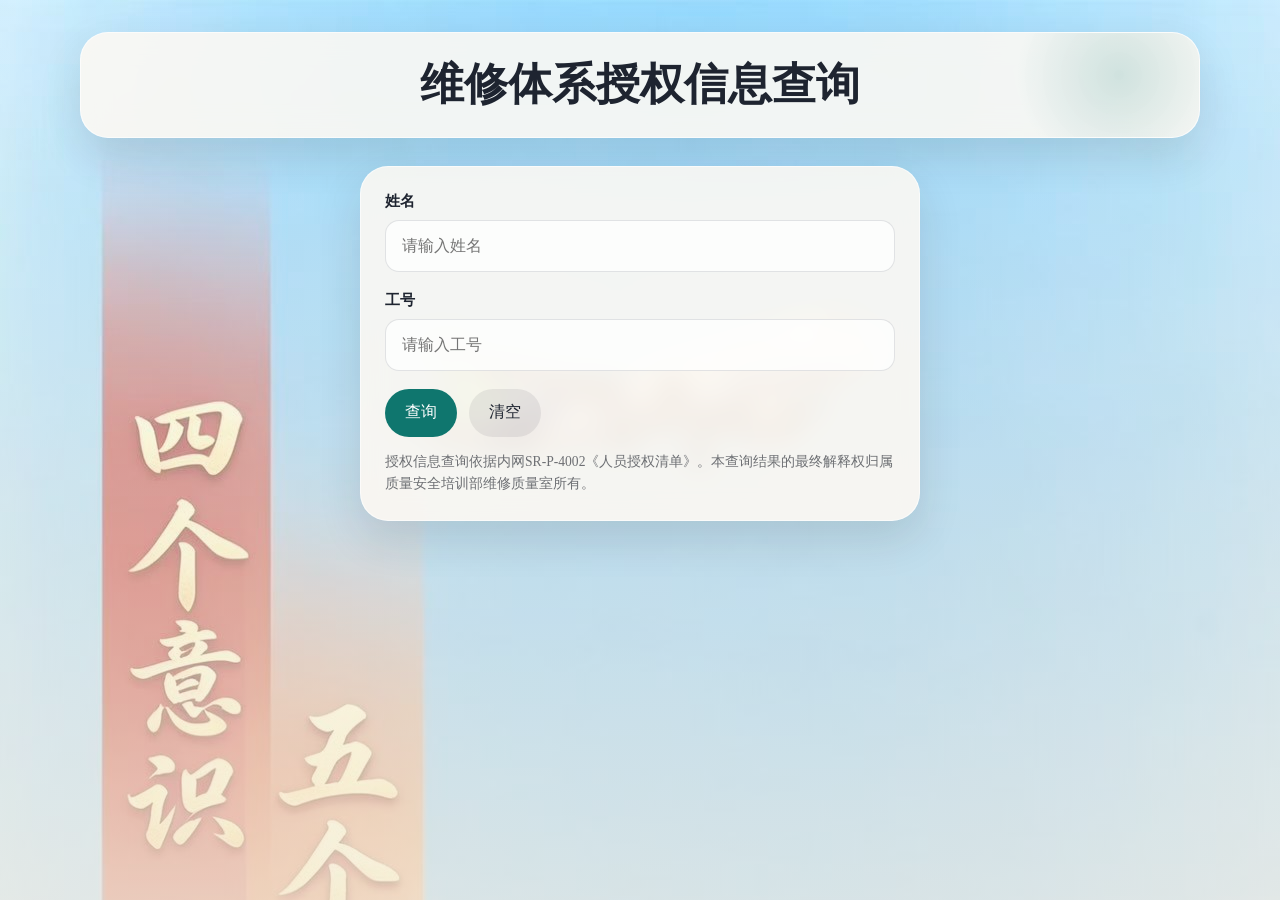
<file: index.html>
<!doctype html>
<html lang="zh-CN">
  <head>
    <meta charset="UTF-8" />
    <meta name="viewport" content="width=device-width, initial-scale=1.0" />
    <title>维修体系授权信息查询</title>
    <meta
      name="description"
      content="输入姓名和工号，查询 SR-P-4002 授权台账中的相关授权信息。"
    />
    <link rel="stylesheet" href="./styles.css" />
  </head>
  <body>
    <div class="page-shell">
      <header class="hero">
        <div class="hero-copy simple">
          <h1>维修体系授权信息查询</h1>
        </div>
      </header>

      <main class="content-single">
        <section class="search-card compact-card">
          <form id="search-form" class="search-form" autocomplete="off">
            <label class="field">
              <span>姓名</span>
              <input id="name" name="name" type="text" placeholder="请输入姓名" />
            </label>
            <label class="field">
              <span>工号</span>
              <input
                id="employeeId"
                name="employeeId"
                type="text"
                inputmode="numeric"
                placeholder="请输入工号"
              />
            </label>
            <div class="actions">
              <button type="submit" class="primary-btn">查询</button>
              <button type="button" id="reset-btn" class="secondary-btn">清空</button>
            </div>
          </form>
          <p id="query-hint" class="hint">
            授权信息查询依据内网SR-P-4002《人员授权清单》。本查询结果的最终解释权归属质量安全培训部维修质量室所有。
          </p>
        </section>
      </main>

      <section id="summary" class="summary hidden"></section>
      <section id="results" class="results hidden"></section>
    </div>

    <template id="result-card-template">
      <article class="result-card">
        <div class="result-head">
          <div>
            <h2 class="result-title"></h2>
          </div>
          <span class="status-badge"></span>
        </div>
        <dl class="field-grid"></dl>
      </article>
    </template>

    <script src="./app.js" defer></script>
  </body>
</html>
</file>
<file: styles.css>
:root {
  --bg: #f2ece2;
  --bg-accent: #e7d4b5;
  --card: rgba(255, 250, 243, 0.86);
  --card-strong: #fffaf3;
  --text: #1e2430;
  --muted: #6d6f73;
  --line: rgba(30, 36, 48, 0.12);
  --primary: #0f766e;
  --primary-strong: #0b5d57;
  --warn: #8a4b17;
  --shadow: 0 18px 44px rgba(44, 35, 24, 0.12);
  --radius-xl: 28px;
  --radius-lg: 18px;
  --radius-md: 14px;
}

* {
  box-sizing: border-box;
}

html,
body {
  margin: 0;
  min-height: 100%;
}

body {
  position: relative;
  color: var(--text);
  font-family: "Noto Serif SC", "Source Han Serif SC", "Songti SC", serif;
  background: #dbe9f8;
}

body::before {
  content: "";
  position: fixed;
  inset: 0;
  z-index: -2;
  background:
    linear-gradient(180deg, rgba(255, 255, 255, 0.08), rgba(255, 255, 255, 0.18)),
    url("./background.jpg") center top / cover no-repeat;
}

body::after {
  content: "";
  position: fixed;
  inset: 0;
  z-index: -1;
  pointer-events: none;
  background:
    linear-gradient(180deg, rgba(243, 247, 252, 0.24), rgba(244, 235, 221, 0.52) 62%, rgba(244, 235, 221, 0.7) 100%);
}

a {
  color: inherit;
}

.page-shell {
  width: min(1120px, calc(100% - 32px));
  margin: 0 auto;
  padding: 32px 0 56px;
}

.hero {
  display: grid;
  grid-template-columns: 1fr;
  gap: 24px;
  margin-bottom: 28px;
}

.hero.compact {
  grid-template-columns: 1fr;
}

.hero-copy,
.search-card,
.summary,
.result-card,
.qr-card {
  background: var(--card);
  border: 1px solid rgba(255, 255, 255, 0.6);
  box-shadow: var(--shadow);
  backdrop-filter: blur(14px);
}

.hero-copy {
  border-radius: var(--radius-xl);
  padding: 32px;
  position: relative;
  overflow: hidden;
}

.hero-copy.simple {
  text-align: center;
  padding: 28px 24px;
}

.hero-copy::after {
  content: "";
  position: absolute;
  right: -30px;
  bottom: -48px;
  width: 220px;
  height: 220px;
  border-radius: 50%;
  background: radial-gradient(circle, rgba(15, 118, 110, 0.16), transparent 66%);
}

.eyebrow {
  margin: 0 0 10px;
  color: var(--primary);
  font-size: 0.9rem;
  letter-spacing: 0.08em;
  text-transform: uppercase;
}

h1 {
  margin: 0;
  font-size: clamp(1.85rem, 3.4vw, 2.8rem);
  line-height: 1.1;
}

.hero-text {
  max-width: 48rem;
  margin: 18px 0 0;
  color: var(--muted);
  font-size: 1rem;
  line-height: 1.8;
}

.search-card,
.qr-card {
  border-radius: var(--radius-xl);
}

.meta-title {
  margin: 0 0 14px;
  font-weight: 700;
  font-size: 1rem;
}

.steps {
  margin: 0;
  padding-left: 20px;
  color: var(--muted);
  line-height: 1.9;
}

.qr-link,
.target-link {
  color: var(--primary-strong);
  word-break: break-all;
}

.content-single {
  display: flex;
  justify-content: center;
}

.search-card {
  padding: 24px;
}

.compact-card {
  width: min(100%, 560px);
}

.search-form {
  display: grid;
  gap: 18px;
}

.field {
  display: grid;
  gap: 8px;
}

.field span {
  font-size: 0.95rem;
  font-weight: 700;
}

.field input {
  width: 100%;
  min-height: 52px;
  padding: 14px 16px;
  border: 1px solid var(--line);
  border-radius: var(--radius-md);
  background: rgba(255, 255, 255, 0.72);
  color: var(--text);
  font: inherit;
}

.field input:focus {
  outline: 2px solid rgba(15, 118, 110, 0.22);
  border-color: rgba(15, 118, 110, 0.4);
}

.actions {
  display: flex;
  flex-wrap: wrap;
  gap: 12px;
}

.primary-btn,
.secondary-btn,
.inline-btn {
  min-height: 48px;
  padding: 0 20px;
  border-radius: 999px;
  border: 0;
  font: inherit;
  cursor: pointer;
  text-decoration: none;
  display: inline-flex;
  align-items: center;
  justify-content: center;
}

.primary-btn,
.inline-btn {
  background: var(--primary);
  color: #fff;
}

.secondary-btn {
  background: rgba(30, 36, 48, 0.08);
  color: var(--text);
}

.hint {
  margin: 14px 0 0;
  color: var(--muted);
  font-size: 0.85rem;
  line-height: 1.65;
}

.summary {
  margin-top: 24px;
  padding: 18px 24px;
  border-radius: var(--radius-lg);
}

.summary strong {
  display: block;
  font-size: 1.08rem;
}

.results {
  display: grid;
  gap: 18px;
  margin-top: 18px;
}

.result-card {
  padding: 22px;
  border-radius: var(--radius-lg);
}

.result-head {
  display: flex;
  justify-content: space-between;
  gap: 16px;
  align-items: flex-start;
  border-bottom: 1px solid var(--line);
  padding-bottom: 16px;
}

.result-title {
  margin: 0;
  font-size: 1.35rem;
}

.status-badge {
  min-width: 72px;
  padding: 6px 12px;
  border-radius: 999px;
  text-align: center;
  background: rgba(15, 118, 110, 0.12);
  color: var(--primary-strong);
  font-weight: 700;
  font-size: 0.9rem;
}

.status-badge.warn {
  background: rgba(138, 75, 23, 0.12);
  color: var(--warn);
}

.field-grid {
  display: grid;
  grid-template-columns: repeat(2, minmax(0, 1fr));
  gap: 14px 18px;
  margin: 18px 0 0;
}

.field-grid div {
  padding: 14px 15px;
  border-radius: var(--radius-md);
  background: rgba(255, 255, 255, 0.62);
}

.field-grid dt {
  margin: 0 0 6px;
  color: var(--muted);
  font-size: 0.88rem;
}

.field-grid dd {
  margin: 0;
  white-space: pre-wrap;
  word-break: break-word;
  line-height: 1.7;
}

.qr-shell {
  display: grid;
  gap: 24px;
}

.qr-card {
  display: grid;
  grid-template-columns: minmax(240px, 360px) 1fr;
  gap: 24px;
  padding: 24px;
}

.qr-preview {
  display: flex;
  align-items: center;
  justify-content: center;
  padding: 16px;
  border-radius: var(--radius-lg);
  background: var(--card-strong);
}

.qr-preview img {
  width: min(100%, 320px);
  aspect-ratio: 1;
  display: block;
}

.qr-info {
  display: grid;
  align-content: start;
}

.hidden {
  display: none;
}

@media (max-width: 860px) {
  .hero,
  .qr-card {
    grid-template-columns: 1fr;
  }

  .field-grid {
    grid-template-columns: 1fr;
  }

  .page-shell {
    width: min(100% - 20px, 1120px);
    padding-top: 20px;
    padding-bottom: 36px;
  }

  .hero-copy,
  .search-card,
  .qr-card {
    padding: 20px;
  }
}
</file>
